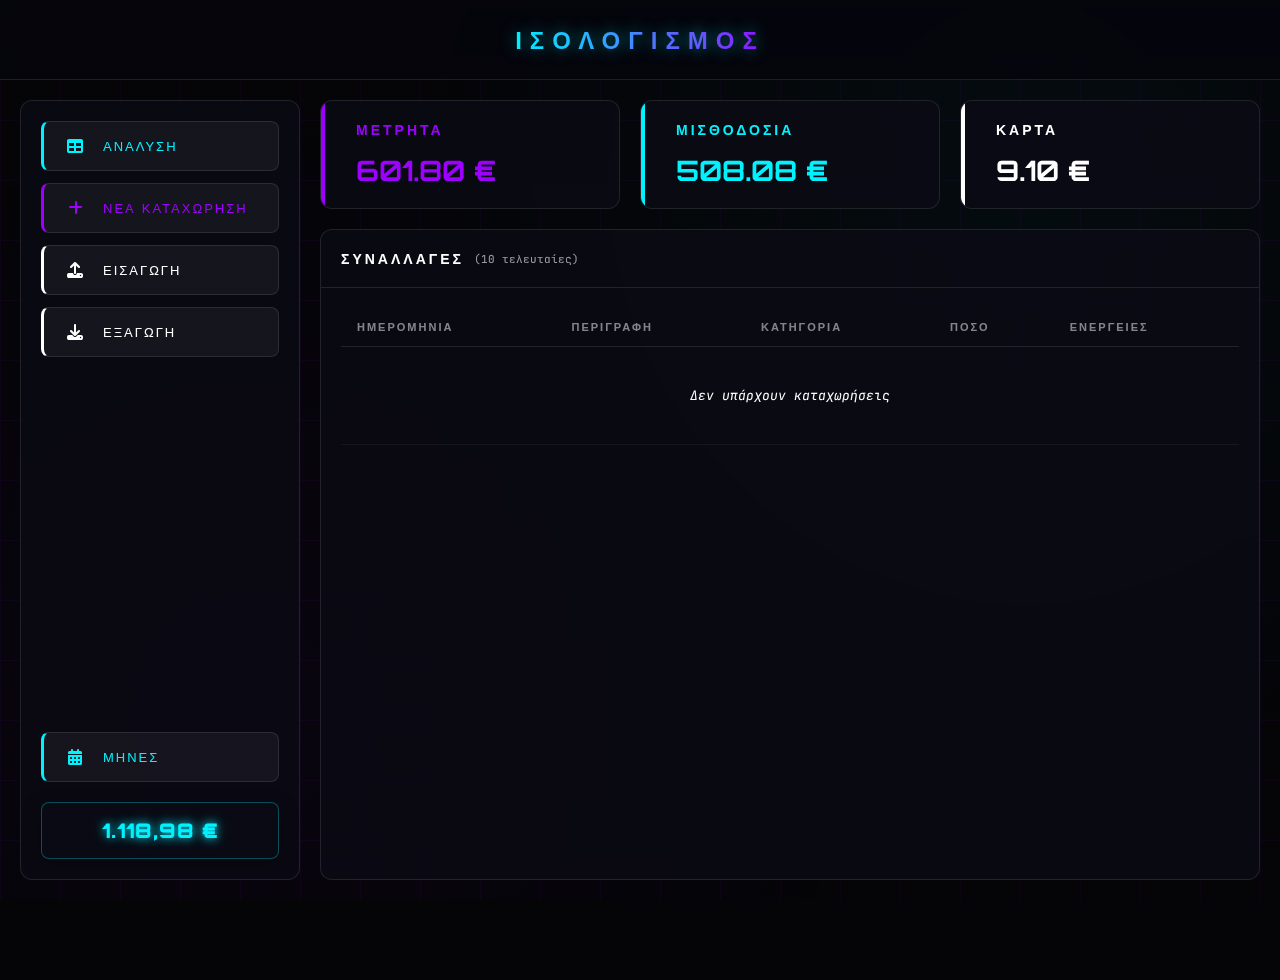
<file: index.html>
<!DOCTYPE html>
<html lang="el">
<head>
    <meta charset="UTF-8">
    <meta name="viewport" content="width=device-width, initial-scale=1.0">
    <title>ΙΣΟΛΟΓΙΣΜΟΣ</title>
    
    <!-- Fonts & Icons -->
    <link rel="stylesheet" href="https://cdnjs.cloudflare.com/ajax/libs/font-awesome/6.5.0/css/all.min.css">
    <link href="https://fonts.googleapis.com/css2?family=Orbitron:wght@400;500;700;900&family=JetBrains+Mono:wght@300;400;500&display=swap" rel="stylesheet">
    
    <!-- Our CSS -->
    <link rel="stylesheet" href="style.css">
</head>
<body>
    <!-- GRID BACKGROUND -->
    <div class="grid-bg"></div>
    
    <!-- HEADER -->
    <header class="main-header">
        <!-- ΚΕΝΤΡΙΚΟΣ ΤΙΤΛΟΣ -->
        <h1 class="page-title">ΙΣΟΛΟΓΙΣΜΟΣ</h1>
    </header>

    <!-- MAIN LAYOUT -->
    <main class="main-layout">
        <!-- SIDEBAR -->
        <aside class="sidebar">
            <!-- SIDEBAR BUTTONS -->
            <div class="sidebar-buttons-container">
                <!-- ΑΝΑΛΥΣΗ -->
                <button class="sidebar-btn analysis-btn" id="sidebar-analysis-btn">
                    <i class="fas fa-table"></i>
                    <span>ΑΝΑΛΥΣΗ</span>
                </button>
                
                <!-- ΝΕΑ ΣΥΝΑΛΛΑΓΗ -->
                <button class="sidebar-btn new-transaction-btn" id="sidebar-new-transaction-btn">
                    <i class="fas fa-plus"></i>
                    <span>ΝΕΑ ΚΑΤΑΧΩΡΗΣΗ</span>
                </button>
                
                <!-- ΕΙΣΑΓΩΓΗ -->
                <button class="sidebar-btn import-btn" id="sidebar-import-btn">
                    <i class="fas fa-upload"></i>
                    <span>ΕΙΣΑΓΩΓΗ</span>
                </button>
                
                <!-- ΕΞΑΓΩΓΗ -->
                <button class="sidebar-btn export-btn" id="sidebar-export-btn">
                    <i class="fas fa-download"></i>
                    <span>ΕΞΑΓΩΓΗ</span>
                </button>
                
                <!-- ΜΗΝΕΣ -->
                <button class="sidebar-btn months-btn" id="sidebar-months-btn">
                    <i class="fas fa-calendar-alt"></i>
                    <span>ΜΗΝΕΣ</span>
                </button>
            </div>

            <!-- SIDEBAR WIDGET - ΥΠΟΛΟΙΠΟ -->
            <div class="sidebar-widget" id="sidebar-widget">
                <div class="widget-border-animation"></div>
                <div class="widget-content">
                    <div class="widget-amount" id="total-amount">
                        <span class="cyber-amount">0,00 €</span>
                    </div>
                </div>
            </div>
        </aside>

        <!-- DASHBOARD -->
        <section class="dashboard">
            <!-- DASHBOARD CARDS -->
            <div class="dashboard-cards">
                <!-- ΜΕΤΡΗΤΑ -->
                <div class="stat-card cash-card">
                    <div class="card-accent cash-accent"></div>
                    <div class="card-content">
                        <h3 class="card-title">ΜΕΤΡΗΤΑ</h3>
                        <p class="card-value" id="stat-cash">0.00 €</p>
                    </div>
                </div>

                <!-- ΜΙΣΘΟΔΟΣΙΑ -->
                <div class="stat-card salary-card">
                    <div class="card-accent salary-accent"></div>
                    <div class="card-content">
                        <h3 class="card-title">ΜΙΣΘΟΔΟΣΙΑ</h3>
                        <p class="card-value" id="stat-salary">0.00 €</p>
                    </div>
                </div>

                <!-- ΚΑΡΤΑ -->
                <div class="stat-card card-card">
                    <div class="card-accent card-accent-style"></div>
                    <div class="card-content">
                        <h3 class="card-title">ΚΑΡΤΑ</h3>
                        <p class="card-value" id="stat-card">0.00 €</p>
                    </div>
                </div>
            </div>

            <!-- ΠΙΝΑΚΑΣ ΣΥΝΑΛΛΑΓΩΝ -->
            <div class="transactions-section">
                <div class="transactions-header">
                    <h3>ΣΥΝΑΛΛΑΓΕΣ</h3>
                    <span class="transactions-count">(10 τελευταίες)</span>
                </div>
                <div class="transactions-table">
                    <table>
                        <thead>
                            <tr>
                                <th>ΗΜΕΡΟΜΗΝΙΑ</th>
                                <th>ΠΕΡΙΓΡΑΦΗ</th>
                                <th>ΚΑΤΗΓΟΡΙΑ</th>
                                <th>ΠΟΣΟ</th>
                                <th>ΕΝΕΡΓΕΙΕΣ</th>
                            </tr>
                        </thead>
                        <tbody id="last-transactions">
                            <tr class="empty-row">
                                <td colspan="5">Δεν υπάρχουν καταχωρήσεις</td>
                            </tr>
                        </tbody>
                    </table>
                </div>
            </div>
        </section>
    </main>

    <!-- ANALYSIS PANEL - ΠΛΕΓΜΑ ΑΝΑΛΥΣΗΣ -->
    <div id="analysis-panel">
        <div class="analysis-header">
            <div class="analysis-title-container">
                <h2 id="analysis-title">ΑΝΑΛΥΣΗ</h2>
                <p id="analysis-subtitle">ΜΗΝΕΣ × ΚΑΤΗΓΟΡΙΕΣ</p>
            </div>
            <button class="analysis-close-btn" id="analysis-close-btn">
                <i class="fas fa-times"></i>
                ΚΛΕΙΣΙΜΟ
            </button>
        </div>

        <div class="analysis-content">
            <!-- ΠΛΕΓΜΑ ΑΝΑΛΥΣΗΣ -->
            <div class="analysis-grid-excel" id="analysis-grid">
                <!-- Θα γεμίσει με JavaScript -->
                <div class="grid-placeholder">
                    <i class="fas fa-table"></i>
                    <p>ΔΕΝ ΥΠΑΡΧΟΥΝ ΚΑΤΑΧΩΡΗΣΕΙΣ</p>
                </div>
            </div>
            
            <!-- ΤΕΛΙΚΟ ΣΥΝΟΛΟ -->
            <div class="analysis-total-container">
                <div class="analysis-total" id="analysis-total">
                    <span class="total-label">ΤΕΛΙΚΟ ΥΠΟΛΟΙΠΟ:</span>
                    <span class="total-amount">0,00 €</span>
                </div>
            </div>
        </div>
    </div>

    <!-- MODAL ΝΕΑΣ/ΕΠΕΞΕΡΓΑΣΙΑΣ ΣΥΝΑΛΛΑΓΗΣ -->
    <div id="modal-overlay">
        <div class="modal-content">
            <div class="modal-header">
                <h3 id="modal-title">ΝΕΑ ΣΥΝΑΛΛΑΓΗ</h3>
                <button class="modal-close" id="modal-close-btn">
                    <i class="fas fa-times"></i>
                </button>
            </div>
            
            <div class="modal-body">
                <input type="hidden" id="edit-id" value="">
                
                <div class="form-group">
                    <label for="in-date">ΗΜΕΡΟΜΗΝΙΑ</label>
                    <input type="date" id="in-date" class="modal-input">
                </div>
                
                <div class="form-group">
                    <label for="in-type">ΤΥΠΟΣ</label>
                    <select id="in-type" class="modal-select">
                        <option value="income">ΕΣΟΔΑ</option>
                        <option value="expense">ΕΞΟΔΑ</option>
                    </select>
                </div>
                
                <div class="form-group">
                    <label for="in-cat">ΚΑΤΗΓΟΡΙΑ</label>
                    <select id="in-cat" class="modal-select">
                        <option value="cash">ΜΕΤΡΗΤΑ</option>
                        <option value="salary">ΜΙΣΘΟΔΟΣΙΑ</option>
                        <option value="card">ΚΑΡΤΑ</option>
                    </select>
                </div>
                
                <div class="form-group">
                    <label for="in-amount">ΠΟΣΟ (€)</label>
                    <input type="number" id="in-amount" step="0.01" placeholder="0.00" class="modal-input">
                </div>
                
                <div class="form-group">
                    <label for="in-desc">ΠΕΡΙΓΡΑΦΗ</label>
                    <input type="text" id="in-desc" placeholder="Περιγραφή συναλλαγής..." class="modal-input">
                </div>
                
                <div class="modal-actions">
                    <button class="btn-primary" id="save-entry-btn">
                        <i class="fas fa-save"></i>
                        ΑΠΟΘΗΚΕΥΣΗ
                    </button>
                    <button class="btn-secondary" id="cancel-btn">
                        ΑΚΥΡΩΣΗ
                    </button>
                    <button class="btn-danger" id="delete-entry-btn" style="display: none;">
                        <i class="fas fa-trash"></i>
                        ΔΙΑΓΡΑΦΗ
                    </button>
                </div>
            </div>
        </div>
    </div>

    <!-- MODAL ΛΕΠΤΟΜΕΡΕΙΩΝ ΣΥΝΑΛΛΑΓΩΝ -->
    <div id="details-modal-overlay" class="modal-overlay-details">
        <div class="modal-content-details">
            <div class="modal-header-details">
                <h3 id="details-modal-title">ΛΕΠΤΟΜΕΡΕΙΕΣ ΣΥΝΑΛΛΑΓΩΝ</h3>
                <div>
                    <button class="header-tool-btn" id="delete-transaction-btn" title="Διαγραφή Όλων">
                        <i class="fas fa-trash"></i>
                    </button>
                    <button class="modal-close-details" id="details-modal-close-btn">
                        <i class="fas fa-times"></i>
                    </button>
                </div>
            </div>
            <div class="modal-body-details">
                <div class="details-content" id="details-modal-content">
                    <!-- Θα γεμίσει με JavaScript -->
                </div>
            </div>
        </div>
    </div>

    <!-- MODAL ΜΗΝΑ -->
    <div id="month-modal-overlay" class="modal-overlay-month">
        <div class="modal-content-month">
            <div class="modal-header-month">
                <h3 id="month-modal-title">ΜΗΝΑΣ</h3>
                <div>
                    <button class="modal-close-month" id="month-modal-close-btn">
                        <i class="fas fa-times"></i>
                    </button>
                </div>
            </div>
            <div class="modal-body-month">
                <div class="month-content" id="month-modal-content">
                    <!-- Θα γεμίσει με JavaScript -->
                </div>
            </div>
        </div>
    </div>

    <!-- MODAL ΕΠΙΛΟΓΗΣ ΜΗΝΩΝ -->
    <div id="months-selector-modal-overlay" class="modal-overlay-months-selector">
        <div class="modal-content-months-selector">
            <div class="modal-header-months-selector">
                <h3 id="months-selector-title">ΕΠΙΛΟΓΗ ΜΗΝΑ</h3>
                <button class="modal-close-months-selector" id="months-selector-close-btn">
                    <i class="fas fa-times"></i>
                </button>
            </div>
            <div class="modal-body-months-selector">
                <div class="months-selector-content" id="months-selector-content">
                    <!-- Θα γεμίσει με JavaScript -->
                </div>
            </div>
        </div>
    </div>

    <!-- HIDDEN FILE INPUT -->
    <input type="file" id="fileInput" accept=".json" style="display: none;">

    <!-- Our JavaScript -->
    <script src="app.js"></script>
</body>
</html>
</file>
<file: style.css>
/* ===========================================
   ΙΣΟΛΟΓΙΣΜΟΣ - COMPLETE CSS
   =========================================== */

/* ===== RESET & BASE ===== */
* {
    margin: 0;
    padding: 0;
    box-sizing: border-box;
}

body {
    background-color: #050508;
    color: #ffffff;
    font-family: 'JetBrains Mono', monospace;
    min-height: 100vh;
    overflow-x: hidden;
    position: relative;
}

/* Font classes */
.orbitron {
    font-family: 'Orbitron', sans-serif;
}

.jetbrains {
    font-family: 'JetBrains Mono', monospace;
}

/* ===== BACKGROUND ===== */
.grid-bg {
    position: fixed;
    top: 0;
    left: 0;
    width: 100%;
    height: 100%;
    z-index: -2;
    background-image: 
        radial-gradient(circle at 20% 80%, rgba(157, 0, 255, 0.03) 0%, transparent 50%),
        radial-gradient(circle at 80% 20%, rgba(0, 242, 255, 0.03) 0%, transparent 50%),
        linear-gradient(rgba(157, 0, 255, 0.05) 1px, transparent 1px),
        linear-gradient(90deg, rgba(157, 0, 255, 0.05) 1px, transparent 1px);
    background-size: 100% 100%, 100% 100%, 60px 60px, 60px 60px;
}

/* ===== HEADER ===== */
.main-header {
    position: fixed;
    top: 0;
    left: 0;
    width: 100%;
    height: 80px;
    padding: 0 40px;
    display: flex;
    align-items: center;
    justify-content: center; /* ΚΕΝΤΡΑΡΙΣΜΟΣ ΤΙΤΛΟΥ */
    z-index: 100;
    background: rgba(5, 5, 12, 0.8);
    backdrop-filter: blur(10px);
    border-bottom: 1px solid rgba(255, 255, 255, 0.1);
}

/* Τίτλος */
.page-title {
    font-family: 'Orbitron', sans-serif;
    font-size: 24px;
    font-weight: 700;
    letter-spacing: 8px;
    background: linear-gradient(to right, #00f2ff, #9d00ff);
    -webkit-background-clip: text;
    -webkit-text-fill-color: transparent;
    text-shadow: 0 0 15px rgba(0, 242, 255, 0.5);
    text-transform: uppercase;
    text-align: center; /* ΚΕΝΤΡΑΡΙΣΜΟΣ */
}

/* ===== MAIN LAYOUT ===== */
.main-layout {
    display: grid;
    grid-template-columns: 280px 1fr;
    height: calc(100vh - 80px);
    margin-top: 80px;
    padding: 20px;
    gap: 20px;
    overflow: hidden;
}

/* ===== SIDEBAR ===== */
.sidebar {
    background: rgba(10, 10, 20, 0.85);
    border: 1px solid rgba(255, 255, 255, 0.1);
    border-radius: 12px;
    backdrop-filter: blur(20px);
    padding: 20px;
    height: calc(100vh - 120px);
    display: flex;
    flex-direction: column;
    position: relative;
    overflow: hidden;
}

/* SIDEBAR BUTTONS CONTAINER */
.sidebar-buttons-container {
    display: flex;
    flex-direction: column;
    gap: 12px;
    width: 100%;
    flex: 1;
}

/* SIDEBAR BUTTONS */
.sidebar-btn {
    display: flex;
    align-items: center;
    gap: 15px;
    padding: 16px 20px;
    background: rgba(255, 255, 255, 0.05);
    border: 1px solid rgba(255, 255, 255, 0.1);
    border-radius: 8px;
    color: #ffffff;
    font-family: 'Orbitron', sans-serif;
    font-size: 13px;
    letter-spacing: 2px;
    cursor: pointer;
    transition: all 0.3s ease;
    text-transform: uppercase;
    width: 100%;
    text-align: left;
    position: relative;
    overflow: hidden;
}

.sidebar-btn i {
    font-size: 16px;
    width: 24px;
    text-align: center;
}

.sidebar-btn span {
    flex: 1;
}

/* SIDEBAR BUTTON HOVER EFFECTS */
.sidebar-btn:hover {
    transform: translateX(5px);
    box-shadow: 0 5px 20px rgba(0, 0, 0, 0.3);
}

.analysis-btn {
    border-left: 3px solid #00f2ff;
    color: #00f2ff;
}

.analysis-btn:hover {
    background: rgba(0, 242, 255, 0.1);
    border-color: #00f2ff;
    box-shadow: 0 5px 15px rgba(0, 242, 255, 0.3);
}

.new-transaction-btn {
    border-left: 3px solid #9d00ff;
    color: #9d00ff;
}

.new-transaction-btn:hover {
    background: rgba(157, 0, 255, 0.1);
    border-color: #9d00ff;
    box-shadow: 0 5px 15px rgba(157, 0, 255, 0.3);
}

.import-btn, .export-btn {
    border-left: 3px solid #ffffff;
    color: #ffffff;
}

.import-btn:hover, .export-btn:hover {
    background: rgba(255, 255, 255, 0.1);
    border-color: #ffffff;
    box-shadow: 0 5px 15px rgba(255, 255, 255, 0.3);
}

.months-btn {
    border-left: 3px solid #00f2ff;
    color: #00f2ff;
    margin-top: auto; /* Πιέζει το widget προς τα κάτω */
}

.months-btn:hover {
    background: rgba(0, 242, 255, 0.1);
    border-color: #00f2ff;
    box-shadow: 0 5px 15px rgba(0, 242, 255, 0.3);
}

/* ===== SIDEBAR WIDGET ===== */
.sidebar-widget {
    background: rgba(10, 10, 20, 0.9);
    border: 1px solid rgba(0, 242, 255, 0.3);
    border-radius: 8px;
    padding: 15px;
    margin-top: 20px;
    position: relative;
    overflow: hidden;
    backdrop-filter: blur(10px);
    transition: all 0.4s ease;
    box-shadow: 0 5px 20px rgba(0, 0, 0, 0.3);
}

.sidebar-widget:hover {
    border-color: rgba(0, 242, 255, 0.6);
    box-shadow: 0 5px 25px rgba(0, 242, 255, 0.2);
    transform: translateY(-2px);
}

.widget-border-animation {
    position: absolute;
    top: 0;
    left: 0;
    right: 0;
    bottom: 0;
    border-radius: 8px;
    pointer-events: none;
    z-index: -1;
}

.widget-content {
    display: flex;
    flex-direction: column;
    align-items: center;
    justify-content: center;
    position: relative;
    z-index: 1;
}

.widget-amount {
    font-family: 'Orbitron', sans-serif;
    font-size: 20px;
    font-weight: 700;
    color: #ffffff;
    text-shadow: 0 0 8px rgba(255, 255, 255, 0.5);
    display: flex;
    justify-content: center;
    align-items: baseline;
    letter-spacing: 0.5px;
    text-align: center;
    width: 100%;
}

/* CYBER AMOUNT STYLE */
.cyber-amount {
    font-family: 'Orbitron', sans-serif;
    font-size: 20px;
    font-weight: 900;
    color: #00f2ff;
    text-shadow: 
        0 0 8px rgba(0, 242, 255, 0.8),
        0 0 15px rgba(0, 242, 255, 0.4);
    letter-spacing: 1px;
}

/* Negative amount style */
.cyber-amount.negative {
    color: #9d00ff;
    text-shadow: 
        0 0 8px rgba(157, 0, 255, 0.8),
        0 0 15px rgba(157, 0, 255, 0.4);
}

/* ===== DASHBOARD ===== */
.dashboard {
    display: flex;
    flex-direction: column;
    gap: 20px;
    height: 100%;
    overflow: hidden;
}

/* DASHBOARD CARDS */
.dashboard-cards {
    display: grid;
    grid-template-columns: repeat(3, 1fr);
    gap: 20px;
    flex-shrink: 0;
}

.stat-card {
    background: rgba(10, 10, 20, 0.85);
    border: 1px solid rgba(255, 255, 255, 0.1);
    border-radius: 12px;
    padding: 20px;
    position: relative;
    overflow: hidden;
    backdrop-filter: blur(10px);
    transition: all 0.3s ease;
}

.stat-card:hover {
    transform: translateY(-5px);
    box-shadow: 0 10px 30px rgba(0, 0, 0, 0.3);
}

.card-accent {
    position: absolute;
    top: 0;
    left: 0;
    width: 4px;
    height: 100%;
}

/* Χρώματα καρτών */
.cash-accent {
    background: #9d00ff;
}

.cash-card .card-title {
    color: #9d00ff;
}

.cash-card .card-value {
    color: #9d00ff;
}

.salary-accent {
    background: #00f2ff;
}

.salary-card .card-title {
    color: #00f2ff;
}

.salary-card .card-value {
    color: #00f2ff;
}

.card-accent-style {
    background: #ffffff;
}

.card-card .card-title {
    color: #ffffff;
}

.card-card .card-value {
    color: #ffffff;
}

.card-content {
    padding-left: 15px;
}

.card-title {
    font-family: 'Orbitron', sans-serif;
    font-size: 14px;
    color: rgba(255, 255, 255, 0.9);
    letter-spacing: 3px;
    margin-bottom: 15px;
    text-transform: uppercase;
}

.card-value {
    font-family: 'Orbitron', sans-serif;
    font-size: 28px;
    font-weight: 700;
}

/* TRANSACTIONS SECTION */
.transactions-section {
    background: rgba(10, 10, 20, 0.85);
    border: 1px solid rgba(255, 255, 255, 0.1);
    border-radius: 12px;
    backdrop-filter: blur(10px);
    overflow: hidden;
    flex: 1;
    display: flex;
    flex-direction: column;
    min-height: 0;
}

.transactions-header {
    display: flex;
    align-items: center;
    padding: 20px;
    border-bottom: 1px solid rgba(255, 255, 255, 0.1);
    flex-shrink: 0;
}

.transactions-header h3 {
    font-family: 'Orbitron', sans-serif;
    font-size: 14px;
    letter-spacing: 3px;
    color: #ffffff;
    text-transform: uppercase;
}

.transactions-count {
    font-family: 'JetBrains Mono', monospace;
    font-size: 11px;
    color: rgba(255, 255, 255, 0.6);
    margin-left: 10px;
}

.transactions-table {
    padding: 20px;
    overflow-y: auto;
    flex: 1;
}

.transactions-table table {
    width: 100%;
    border-collapse: collapse;
}

.transactions-table th {
    text-align: left;
    padding: 12px 16px;
    font-family: 'Orbitron', sans-serif;
    font-size: 11px;
    color: rgba(255, 255, 255, 0.5);
    letter-spacing: 2px;
    text-transform: uppercase;
    border-bottom: 1px solid rgba(255, 255, 255, 0.1);
}

.transactions-table td {
    padding: 12px 16px;
    border-bottom: 1px solid rgba(255, 255, 255, 0.05);
    font-size: 13px;
    font-family: 'JetBrains Mono', monospace;
}

/* ΗΜΕΡΟΜΗΝΙΕΣ ΜΕ ΛΕΥΚΟ ΧΡΩΜΑ */
.transactions-table td:first-child {
    color: #ffffff !important;
}

/* Χρώματα κατηγοριών */
.category-cash {
    color: #9d00ff;
}

.category-salary {
    color: #00f2ff;
}

.category-card {
    color: #ffffff;
}

/* ΚΟΥΜΠΙΑ ΕΝΕΡΓΕΙΩΝ */
.action-buttons {
    display: flex;
    gap: 8px;
    justify-content: flex-end;
}

.action-btn {
    width: 30px;
    height: 30px;
    border-radius: 6px;
    border: none;
    cursor: pointer;
    font-size: 12px;
    display: flex;
    align-items: center;
    justify-content: center;
    transition: all 0.2s ease;
}

.edit-btn {
    background: rgba(0, 242, 255, 0.1);
    color: #00f2ff;
    border: 1px solid rgba(0, 242, 255, 0.3);
}

.edit-btn:hover {
    background: rgba(0, 242, 255, 0.2);
    transform: translateY(-2px);
}

.delete-btn {
    background: rgba(255, 71, 87, 0.1);
    color: #ff4757;
    border: 1px solid rgba(255, 71, 87, 0.3);
}

.delete-btn:hover {
    background: rgba(255, 71, 87, 0.2);
    transform: translateY(-2px);
}

.income-row td:nth-child(4) {
    color: #00f2ff;
}

.expense-row td:nth-child(4) {
    color: #9d00ff;
}

.transactions-table tr:hover {
    background: rgba(255, 255, 255, 0.03);
}

.transactions-table .empty-row td {
    text-align: center;
    padding: 40px;
    color: rgba(255, 255, 255, 0.3);
    font-style: italic;
}

/* ===== ANALYSIS PANEL - ΠΛΕΓΜΑ ΑΝΑΛΥΣΗΣ ===== */
#analysis-panel {
    position: fixed;
    top: 50%;
    left: 50%;
    transform: translate(-50%, -50%) scale(0.95);
    width: 90%;
    max-width: 1400px;
    height: 85vh;
    background: rgba(10, 10, 20, 0.95);
    border: 2px solid rgba(0, 242, 255, 0.3);
    border-radius: 12px;
    z-index: 1000;
    opacity: 0;
    visibility: hidden;
    transition: all 0.3s ease;
    box-shadow: 0 0 100px rgba(0, 0, 0, 0.5);
    overflow: hidden;
}

#analysis-panel.active {
    opacity: 1;
    visibility: visible;
    transform: translate(-50%, -50%) scale(1);
}

/* ANALYSIS HEADER */
.analysis-header {
    display: flex;
    justify-content: space-between;
    align-items: center;
    padding: 25px 40px;
    border-bottom: 2px solid rgba(0, 242, 255, 0.3);
    background: rgba(0, 242, 255, 0.05);
}

.analysis-title-container {
    display: flex;
    flex-direction: column;
    gap: 8px;
}

#analysis-title {
    font-family: 'Orbitron', sans-serif;
    font-size: 22px;
    letter-spacing: 6px;
    color: #00f2ff;
    text-transform: uppercase;
}

#analysis-subtitle {
    font-family: 'Orbitron', sans-serif;
    font-size: 12px;
    letter-spacing: 3px;
    color: rgba(0, 242, 255, 0.7);
    text-transform: uppercase;
}

.analysis-close-btn {
    background: transparent;
    border: 2px solid rgba(255, 255, 255, 0.3);
    color: rgba(255, 255, 255, 0.8);
    padding: 10px 20px;
    border-radius: 8px;
    font-family: 'Orbitron', sans-serif;
    font-size: 12px;
    letter-spacing: 3px;
    cursor: pointer;
    transition: all 0.3s ease;
    display: flex;
    align-items: center;
    gap: 10px;
    text-transform: uppercase;
}

.analysis-close-btn:hover {
    background: rgba(255, 0, 0, 0.15);
    border-color: #ff4757;
    color: #ff4757;
    transform: translateY(-2px);
    box-shadow: 0 5px 20px rgba(255, 71, 87, 0.3);
}

/* ANALYSIS CONTENT */
.analysis-content {
    height: calc(100% - 90px);
    overflow-y: auto;
    padding: 30px;
}

/* ΠΛΕΓΜΑ ΑΝΑΛΥΣΗΣ EXCEL STYLE */
.analysis-grid-excel {
    display: grid;
    grid-template-columns: repeat(13, 1fr);
    grid-template-rows: auto;
    gap: 1px;
    background: rgba(255, 255, 255, 0.1);
    border: 1px solid rgba(255, 255, 255, 0.2);
    border-radius: 4px;
    overflow: hidden;
    margin-bottom: 30px;
}

/* ΚΕΦΑΛΙΔΕΣ ΜΗΝΩΝ */
.grid-header-month {
    background: rgba(0, 242, 255, 0.1);
    padding: 12px 8px;
    text-align: center;
    border-right: 1px solid rgba(255, 255, 255, 0.2);
    font-family: 'Orbitron', sans-serif;
    font-size: 11px;
    letter-spacing: 1px;
    color: #00f2ff;
    text-transform: uppercase;
}

/* ΚΕΦΑΛΙΔΕΣ ΚΑΤΗΓΟΡΙΩΝ */
.grid-header-category {
    background: rgba(157, 0, 255, 0.1);
    padding: 12px 8px;
    text-align: center;
    border-bottom: 1px solid rgba(255, 255, 255, 0.2);
    font-family: 'Orbitron', sans-serif;
    font-size: 11px;
    letter-spacing: 1px;
    color: #9d00ff;
    text-transform: uppercase;
}

/* ΚΕΛΙΑ ΠΛΕΓΜΑΤΟΣ */
.grid-cell-excel {
    background: rgba(255, 255, 255, 0.03);
    padding: 15px 10px;
    text-align: center;
    border-right: 1px solid rgba(255, 255, 255, 0.1);
    border-bottom: 1px solid rgba(255, 255, 255, 0.1);
    cursor: pointer;
    transition: all 0.3s ease;
    min-height: 80px;
    display: flex;
    flex-direction: column;
    align-items: center;
    justify-content: center;
}

.grid-cell-excel:hover {
    background: rgba(255, 255, 255, 0.08);
    transform: scale(1.02);
    box-shadow: 0 0 20px rgba(0, 0, 0, 0.3);
}

/* ΜΠΙΛΙΑ ΣΤΑ ΚΕΛΙΑ */
.cell-bullet-container {
    display: flex;
    flex-direction: column;
    align-items: center;
    gap: 8px;
}

.cell-bullet {
    width: 20px;
    height: 20px;
    border-radius: 50%;
    position: relative;
}

/* ΧΡΩΜΑΤΑ ΜΠΙΛΙΩΝ ΒΑΣΕΙ ΚΑΤΗΓΟΡΙΑΣ */
.bullet-cash {
    background: #9d00ff;
    box-shadow: 0 0 15px rgba(157, 0, 255, 0.7);
}

.bullet-salary {
    background: #00f2ff;
    box-shadow: 0 0 15px rgba(0, 242, 255, 0.7);
}

.bullet-card {
    background: #ffffff;
    box-shadow: 0 0 15px rgba(255, 255, 255, 0.7);
}

.cell-count {
    font-family: 'JetBrains Mono', monospace;
    font-size: 10px;
    color: rgba(255, 255, 255, 0.7);
    margin-top: 5px;
}

.grid-placeholder {
    grid-column: 1 / -1;
    display: flex;
    flex-direction: column;
    align-items: center;
    justify-content: center;
    padding: 60px;
    color: rgba(255, 255, 255, 0.3);
    text-align: center;
}

.grid-placeholder i {
    font-size: 48px;
    margin-bottom: 20px;
}

.grid-placeholder p {
    font-family: 'Orbitron', sans-serif;
    font-size: 14px;
    letter-spacing: 2px;
}

/* ΤΕΛΙΚΟ ΣΥΝΟΛΟ ΣΤΟ ANALYSIS */
.analysis-total-container {
    margin-top: 30px;
    padding-top: 20px;
    border-top: 2px solid rgba(0, 242, 255, 0.3);
    text-align: center;
}

.analysis-total {
    display: inline-flex;
    align-items: baseline;
    gap: 15px;
    background: rgba(0, 242, 255, 0.05);
    padding: 15px 30px;
    border-radius: 10px;
    border: 1px solid rgba(0, 242, 255, 0.2);
}

.total-label {
    font-family: 'Orbitron', sans-serif;
    font-size: 14px;
    letter-spacing: 3px;
    color: rgba(255, 255, 255, 0.8);
    text-transform: uppercase;
}

.total-amount {
    font-family: 'Orbitron', sans-serif;
    font-size: 24px;
    font-weight: 700;
    color: #00f2ff;
}

/* CYBER AMOUNT HOLO */
.cyber-amount-holo {
    font-family: 'Orbitron', sans-serif;
    font-size: 24px;
    font-weight: 900;
    color: #00f2ff;
    text-shadow: 
        0 0 10px rgba(0, 242, 255, 0.8),
        0 0 20px rgba(0, 242, 255, 0.6),
        0 0 30px rgba(0, 242, 255, 0.4);
    letter-spacing: 2px;
}

/* ===== MODALS ===== */
/* MODAL ΝΕΑΣ/ΕΠΕΞΕΡΓΑΣΙΑΣ ΣΥΝΑΛΛΑΓΗΣ */
#modal-overlay {
    position: fixed;
    top: 0;
    left: 0;
    width: 100%;
    height: 100%;
    background: rgba(0, 0, 0, 0.95);
    backdrop-filter: blur(15px);
    display: none;
    align-items: center;
    justify-content: center;
    z-index: 2000;
}

.modal-content {
    background: rgba(10, 10, 20, 0.9);
    border: 2px solid rgba(0, 242, 255, 0.3);
    border-radius: 16px;
    width: 90%;
    max-width: 550px;
    backdrop-filter: blur(30px);
    box-shadow: 
        0 25px 80px rgba(0, 0, 0, 0.7),
        0 0 60px rgba(0, 242, 255, 0.15);
    overflow: hidden;
}

.modal-header {
    display: flex;
    justify-content: space-between;
    align-items: center;
    padding: 25px 35px;
    border-bottom: 2px solid rgba(0, 242, 255, 0.2);
    background: linear-gradient(90deg, 
        rgba(0, 242, 255, 0.1) 0%, 
        rgba(157, 0, 255, 0.1) 100%);
}

.modal-header h3 {
    font-family: 'Orbitron', sans-serif;
    font-size: 18px;
    letter-spacing: 4px;
    color: #00f2ff;
    text-transform: uppercase;
}

.modal-close {
    background: transparent;
    border: none;
    color: rgba(255, 255, 255, 0.6);
    font-size: 20px;
    cursor: pointer;
    transition: all 0.3s ease;
    width: 35px;
    height: 35px;
    border-radius: 50%;
    display: flex;
    align-items: center;
    justify-content: center;
    font-family: 'Orbitron', sans-serif;
}

.modal-close:hover {
    background: rgba(255, 255, 255, 0.15);
    color: #ffffff;
    transform: rotate(90deg);
}

.modal-body {
    padding: 35px;
}

.form-group {
    margin-bottom: 25px;
}

.form-group label {
    display: block;
    margin-bottom: 10px;
    font-family: 'Orbitron', sans-serif;
    font-size: 12px;
    color: rgba(255, 255, 255, 0.8);
    letter-spacing: 3px;
    text-transform: uppercase;
}

.modal-input,
.modal-select {
    width: 100%;
    padding: 14px 18px;
    background: rgba(5, 5, 12, 0.8);
    border: 1px solid rgba(255, 255, 255, 0.15);
    border-radius: 8px;
    color: #ffffff;
    font-family: 'Orbitron', sans-serif;
    font-size: 14px;
    transition: all 0.3s ease;
}

.modal-select {
    appearance: none;
    background-image: url("data:image/svg+xml;charset=UTF-8,%3csvg xmlns='http://www.w3.org/2000/svg' viewBox='0 0 24 24' fill='none' stroke='%2300f2ff' stroke-width='2' stroke-linecap='round' stroke-linejoin='round'%3e%3cpolyline points='6 9 12 15 18 9'%3e%3c/polyline%3e%3c/svg%3e");
    background-repeat: no-repeat;
    background-position: right 15px center;
    background-size: 16px;
    padding-right: 45px;
}

.modal-input:focus,
.modal-select:focus {
    outline: none;
    border-color: #00f2ff;
    box-shadow: 0 0 20px rgba(0, 242, 255, 0.4);
    background: rgba(0, 242, 255, 0.05);
}

.modal-select option {
    background: rgba(10, 10, 20, 0.95);
    color: #ffffff;
    padding: 10px;
    font-family: 'JetBrains Mono', monospace;
}

.modal-actions {
    display: flex;
    gap: 15px;
    margin-top: 40px;
    flex-wrap: wrap;
}

.btn-primary,
.btn-secondary,
.btn-danger {
    flex: 1;
    padding: 16px;
    border-radius: 8px;
    font-family: 'Orbitron', sans-serif;
    font-size: 13px;
    letter-spacing: 3px;
    cursor: pointer;
    transition: all 0.3s ease;
    border: none;
    display: flex;
    align-items: center;
    justify-content: center;
    gap: 12px;
    text-transform: uppercase;
    min-width: 120px;
}

.btn-primary {
    background: linear-gradient(135deg, #00f2ff, #9d00ff);
    color: #050508;
    font-weight: bold;
}

.btn-primary:hover {
    transform: translateY(-3px);
    box-shadow: 
        0 15px 40px rgba(0, 242, 255, 0.4),
        0 0 30px rgba(157, 0, 255, 0.3);
}

.btn-secondary {
    background: rgba(255, 255, 255, 0.05);
    color: rgba(255, 255, 255, 0.8);
    border: 1px solid rgba(255, 255, 255, 0.2);
    font-family: 'JetBrains Mono', monospace;
}

.btn-secondary:hover {
    background: rgba(255, 255, 255, 0.12);
    color: #ffffff;
    border-color: rgba(255, 255, 255, 0.4);
    transform: translateY(-2px);
}

.btn-danger {
    background: linear-gradient(135deg, #ff4757, #ff3838);
    color: white;
    font-weight: bold;
}

.btn-danger:hover {
    transform: translateY(-3px);
    box-shadow: 0 15px 40px rgba(255, 71, 87, 0.4);
}

/* MODAL ΛΕΠΤΟΜΕΡΕΙΩΝ */
.modal-overlay-details {
    position: fixed;
    top: 0;
    left: 0;
    width: 100%;
    height: 100%;
    background: rgba(0, 0, 0, 0.9);
    backdrop-filter: blur(10px);
    display: none;
    align-items: center;
    justify-content: center;
    z-index: 2001;
}

.modal-content-details {
    background: rgba(10, 10, 20, 0.95);
    border: 2px solid rgba(0, 242, 255, 0.3);
    border-radius: 16px;
    width: 90%;
    max-width: 800px;
    max-height: 80vh;
    overflow: hidden;
    box-shadow: 
        0 25px 80px rgba(0, 0, 0, 0.7),
        0 0 60px rgba(0, 242, 255, 0.2);
}

.modal-header-details {
    display: flex;
    justify-content: space-between;
    align-items: center;
    padding: 25px 35px;
    border-bottom: 2px solid rgba(0, 242, 255, 0.2);
    background: rgba(0, 242, 255, 0.1);
}

.modal-header-details h3 {
    font-family: 'Orbitron', sans-serif;
    font-size: 18px;
    letter-spacing: 4px;
    color: #00f2ff;
    text-transform: uppercase;
}

.modal-header-details > div {
    display: flex;
    align-items: center;
    gap: 10px;
}

.header-tool-btn {
    background: rgba(255, 255, 255, 0.1);
    border: 1px solid rgba(255, 255, 255, 0.3);
    color: rgba(255, 255, 255, 0.8);
    width: 35px;
    height: 35px;
    border-radius: 50%;
    display: flex;
    align-items: center;
    justify-content: center;
    cursor: pointer;
    transition: all 0.3s ease;
    font-size: 14px;
}

#delete-transaction-btn {
    background: rgba(255, 71, 87, 0.1);
    border-color: rgba(255, 71, 87, 0.3);
    color: #ff4757;
}

#delete-transaction-btn:hover {
    background: rgba(255, 71, 87, 0.2);
    border-color: #ff4757;
    box-shadow: 0 5px 15px rgba(255, 71, 87, 0.3);
}

.modal-close-details {
    background: transparent;
    border: none;
    color: rgba(255, 255, 255, 0.6);
    font-size: 20px;
    cursor: pointer;
    width: 35px;
    height: 35px;
    border-radius: 50%;
    display: flex;
    align-items: center;
    justify-content: center;
    transition: all 0.3s ease;
}

.modal-close-details:hover {
    background: rgba(255, 255, 255, 0.15);
    color: #ffffff;
    transform: rotate(90deg);
}

.modal-body-details {
    padding: 0;
}

.details-content {
    padding: 30px;
    max-height: 60vh;
    overflow-y: auto;
}

.details-table {
    width: 100%;
    border-collapse: collapse;
}

.details-table th {
    text-align: left;
    padding: 15px 20px;
    font-family: 'Orbitron', sans-serif;
    font-size: 12px;
    color: #00f2ff;
    letter-spacing: 2px;
    text-transform: uppercase;
    border-bottom: 1px solid rgba(0, 242, 255, 0.2);
    background: rgba(0, 242, 255, 0.05);
}

.details-table td {
    padding: 12px 20px;
    border-bottom: 1px solid rgba(255, 255, 255, 0.05);
    font-size: 13px;
    font-family: 'JetBrains Mono', monospace;
}

/* ΗΜΕΡΟΜΗΝΙΕΣ ΜΕ ΛΕΥΚΟ ΧΡΩΜΑ */
.details-table td:first-child {
    color: #ffffff !important;
}

.details-table .income-row td:nth-child(4) {
    color: #00f2ff;
}

.details-table .expense-row td:nth-child(4) {
    color: #9d00ff;
}

/* MODAL ΜΗΝΑ */
.modal-overlay-month {
    position: fixed;
    top: 0;
    left: 0;
    width: 100%;
    height: 100%;
    background: rgba(0, 0, 0, 0.85);
    backdrop-filter: blur(20px);
    display: none;
    align-items: center;
    justify-content: center;
    z-index: 2002;
}

.modal-content-month {
    background: rgba(5, 10, 20, 0.95);
    border: 2px solid rgba(0, 242, 255, 0.4);
    border-radius: 16px;
    width: 90%;
    max-width: 700px;
    max-height: 80vh;
    overflow: hidden;
    box-shadow: 
        0 0 100px rgba(0, 242, 255, 0.3);
    position: relative;
}

.modal-header-month {
    display: flex;
    justify-content: space-between;
    align-items: center;
    padding: 25px 35px;
    border-bottom: 2px solid rgba(0, 242, 255, 0.3);
    background: rgba(0, 242, 255, 0.1);
    position: relative;
    z-index: 2;
}

.modal-header-month h3 {
    font-family: 'Orbitron', sans-serif;
    font-size: 20px;
    letter-spacing: 4px;
    color: #00f2ff;
    text-transform: uppercase;
}

.modal-header-month > div {
    display: flex;
    align-items: center;
    gap: 10px;
}

.modal-close-month {
    background: transparent;
    border: none;
    color: rgba(255, 255, 255, 0.6);
    font-size: 20px;
    cursor: pointer;
    width: 35px;
    height: 35px;
    border-radius: 50%;
    display: flex;
    align-items: center;
    justify-content: center;
    transition: all 0.3s ease;
}

.modal-close-month:hover {
    background: rgba(255, 255, 255, 0.15);
    color: #ffffff;
    transform: rotate(90deg);
}

.modal-body-month {
    padding: 0;
}

.month-content {
    padding: 30px;
    max-height: 60vh;
    overflow-y: auto;
}

.month-transactions-list {
    display: flex;
    flex-direction: column;
    gap: 10px;
}

.month-transaction-item {
    display: flex;
    justify-content: space-between;
    align-items: center;
    padding: 15px 20px;
    background: rgba(255, 255, 255, 0.03);
    border-radius: 8px;
    border-left: 3px solid;
    transition: all 0.3s ease;
}

.month-transaction-item:hover {
    background: rgba(255, 255, 255, 0.06);
    transform: translateX(5px);
}

.month-transaction-income {
    border-left-color: #00f2ff;
}

.month-transaction-expense {
    border-left-color: #9d00ff;
}

.month-transaction-desc {
    flex: 1;
    font-family: 'JetBrains Mono', monospace;
    font-size: 14px;
}

.month-transaction-category {
    font-family: 'Orbitron', sans-serif;
    font-size: 11px;
    letter-spacing: 1px;
    margin-bottom: 5px;
    text-transform: uppercase;
}

.category-cash-month {
    color: #9d00ff;
}

.category-salary-month {
    color: #00f2ff;
}

.category-card-month {
    color: #ffffff;
}

.month-transaction-amount {
    font-family: 'Orbitron', sans-serif;
    font-weight: bold;
    margin-left: 20px;
    min-width: 100px;
    text-align: right;
}

.income-amount-month {
    color: #00f2ff;
}

.expense-amount-month {
    color: #9d00ff;
}

/* MODAL ΕΠΙΛΟΓΗΣ ΜΗΝΩΝ */
.modal-overlay-months-selector {
    position: fixed;
    top: 0;
    left: 0;
    width: 100%;
    height: 100%;
    background: rgba(0, 0, 0, 0.9);
    backdrop-filter: blur(15px);
    display: none;
    align-items: center;
    justify-content: center;
    z-index: 2003;
}

.modal-content-months-selector {
    background: rgba(10, 10, 20, 0.95);
    border: 2px solid rgba(0, 242, 255, 0.3);
    border-radius: 16px;
    width: 90%;
    max-width: 500px;
    backdrop-filter: blur(30px);
    box-shadow: 
        0 25px 80px rgba(0, 0, 0, 0.7),
        0 0 60px rgba(0, 242, 255, 0.2);
    overflow: hidden;
}

.modal-header-months-selector {
    display: flex;
    justify-content: space-between;
    align-items: center;
    padding: 25px 35px;
    border-bottom: 2px solid rgba(0, 242, 255, 0.2);
    background: rgba(0, 242, 255, 0.1);
}

.modal-header-months-selector h3 {
    font-family: 'Orbitron', sans-serif;
    font-size: 18px;
    letter-spacing: 4px;
    color: #00f2ff;
    text-transform: uppercase;
}

.modal-close-months-selector {
    background: transparent;
    border: none;
    color: rgba(255, 255, 255, 0.6);
    font-size: 20px;
    cursor: pointer;
    transition: all 0.3s ease;
    width: 35px;
    height: 35px;
    border-radius: 50%;
    display: flex;
    align-items: center;
    justify-content: center;
    font-family: 'Orbitron', sans-serif;
}

.modal-close-months-selector:hover {
    background: rgba(255, 255, 255, 0.15);
    color: #ffffff;
    transform: rotate(90deg);
}

.modal-body-months-selector {
    padding: 35px;
}

.months-selector-content {
    display: flex;
    flex-direction: column;
    gap: 12px;
}

.month-selector-btn {
    display: flex;
    justify-content: space-between;
    align-items: center;
    padding: 16px 20px;
    background: rgba(255, 255, 255, 0.05);
    border: 1px solid rgba(255, 255, 255, 0.1);
    border-radius: 8px;
    color: #ffffff;
    font-family: 'Orbitron', sans-serif;
    font-size: 14px;
    letter-spacing: 2px;
    cursor: pointer;
    transition: all 0.3s ease;
    text-transform: uppercase;
    border-left: 3px solid;
}

.month-selector-btn:hover {
    background: rgba(255, 255, 255, 0.1);
    transform: translateX(5px);
    box-shadow: 0 5px 15px rgba(0, 0, 0, 0.3);
}

.month-selector-name {
    flex: 1;
}

.month-selector-total {
    font-family: 'JetBrains Mono', monospace;
    font-size: 13px;
    font-weight: bold;
    min-width: 80px;
    text-align: right;
}

.month-selector-placeholder {
    text-align: center;
    padding: 40px 20px;
    color: rgba(255, 255, 255, 0.3);
    font-family: 'Orbitron', sans-serif;
    font-size: 14px;
    letter-spacing: 2px;
}

/* ===== RESPONSIVE ===== */
@media (max-width: 1200px) {
    .main-layout {
        grid-template-columns: 1fr;
        height: auto;
        overflow-y: auto;
    }
    
    .sidebar {
        height: auto;
        max-height: 600px;
        margin-bottom: 20px;
    }
    
    .dashboard-cards {
        grid-template-columns: repeat(2, 1fr);
    }
    
    .analysis-grid-excel {
        grid-template-columns: repeat(7, 1fr);
        overflow-x: auto;
    }
}

@media (max-width: 768px) {
    .main-header {
        padding: 0 20px;
        height: 70px;
    }
    
    .page-title {
        font-size: 18px;
        letter-spacing: 4px;
    }
    
    .main-layout {
        grid-template-columns: 1fr;
        height: auto;
        margin-top: 70px;
        overflow-y: auto;
        padding: 15px;
    }
    
    .sidebar {
        height: auto;
        max-height: 500px;
        margin-bottom: 0;
    }
    
    .sidebar-widget {
        margin-top: 15px;
        padding: 12px;
    }
    
    .widget-amount {
        font-size: 18px;
    }
    
    .cyber-amount {
        font-size: 18px;
    }
    
    .dashboard-cards {
        grid-template-columns: 1fr;
    }
    
    #analysis-panel {
        width: 95%;
        height: 90vh;
    }
    
    .analysis-grid-excel {
        grid-template-columns: repeat(4, 1fr);
    }
    
    .modal-actions {
        flex-direction: column;
    }
    
    .btn-primary, .btn-secondary, .btn-danger {
        width: 100%;
    }
}

@media (max-width: 480px) {
    .main-header {
        padding: 0 15px;
    }
    
    .page-title {
        font-size: 16px;
        letter-spacing: 2px;
    }
    
    .main-layout {
        padding: 10px;
        margin-top: 65px;
    }
    
    .sidebar, .dashboard {
        padding: 15px;
    }
    
    .sidebar-widget {
        margin-top: 10px;
        padding: 10px;
    }
    
    .widget-amount {
        font-size: 16px;
    }
    
    .cyber-amount {
        font-size: 16px;
    }
    
    .modal-content,
    .modal-content-details,
    .modal-content-month,
    .modal-content-months-selector {
        width: 95%;
        margin: 10px;
    }
    
    .analysis-grid-excel {
        grid-template-columns: repeat(3, 1fr);
    }
    
    .transactions-table th:nth-child(5),
    .transactions-table td:nth-child(5) {
        display: none;
    }
}

/* ===== CUSTOM SCROLLBAR ===== */
::-webkit-scrollbar {
    width: 10px;
    height: 10px;
}

::-webkit-scrollbar-track {
    background: rgba(255, 255, 255, 0.05);
    border-radius: 6px;
}

::-webkit-scrollbar-thumb {
    background: linear-gradient(to bottom, #00f2ff, #9d00ff);
    border-radius: 6px;
}

::-webkit-scrollbar-thumb:hover {
    background: #00f2ff;
}
</file>
